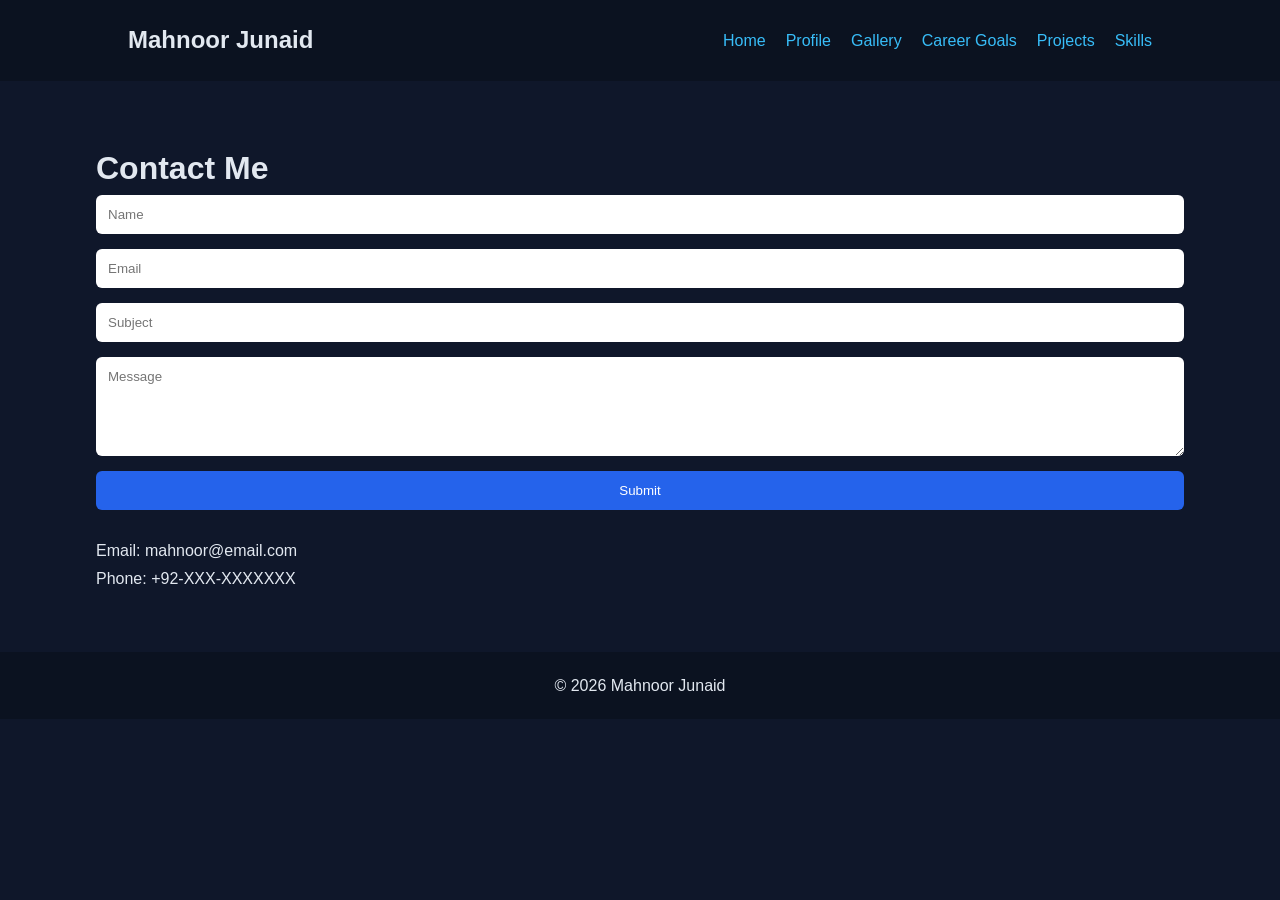
<file: contact.html>
<!DOCTYPE html>
<html>
<head>
    <title>Contact</title>
    <link rel="stylesheet" href="style.css">
</head>
<body>

<nav>
    <h2>Mahnoor Junaid</h2>
    <ul>
        <li><a href="index.html">Home</a></li>
        <li><a href="profile.html">Profile</a></li>
        <li><a href="gallery.html">Gallery</a></li>
        <li><a href="goals.html">Career Goals</a></li>
        <li><a href="projects.html">Projects</a></li>
        <li><a href="skills.html">Skills</a></li>
    </ul>
</nav>

<div class="container">
    <h1>Contact Me</h1>

    <form>
        <input type="text" placeholder="Name" required>
        <input type="email" placeholder="Email" required>
        <input type="text" placeholder="Subject">
        <textarea rows="5" placeholder="Message"></textarea>
        <button type="submit">Submit</button>
    </form>

    <br>
    <p>Email: mahnoor@email.com</p>
    <p>Phone: +92-XXX-XXXXXXX</p>
</div>

<footer>
    © 2026 Mahnoor Junaid
</footer>

</body>
</html>
</file>
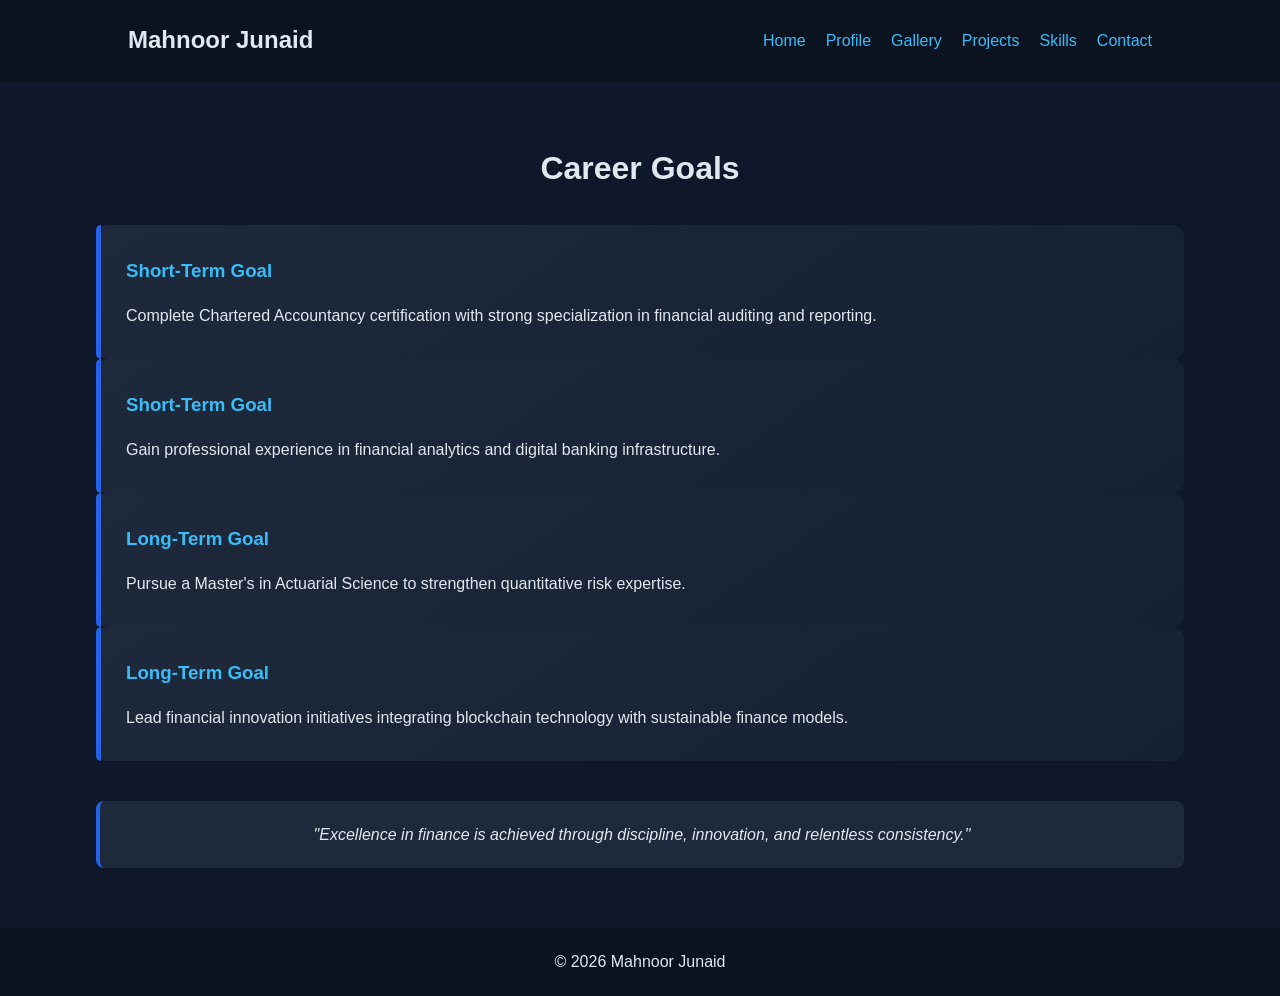
<file: goals.html>
<!DOCTYPE html>
<html>
<head>
    <title>Career Goals</title>
    <link rel="stylesheet" href="style.css">
</head>
<body>

<nav>
    <h2>Mahnoor Junaid</h2>
    <ul>
        <li><a href="index.html">Home</a></li>
        <li><a href="profile.html">Profile</a></li>
        <li><a href="gallery.html">Gallery</a></li>
        <li><a href="projects.html">Projects</a></li>
        <li><a href="skills.html">Skills</a></li>
        <li><a href="contact.html">Contact</a></li>
    </ul>
</nav>

<div class="container">
    <h1 class="section-title">Career Goals</h1>

    <div class="goal-grid">

        <div class="goal-card">
            <h3>Short-Term Goal</h3>
            <p>Complete Chartered Accountancy certification with strong specialization in financial auditing and reporting.</p>
        </div>

        <div class="goal-card">
            <h3>Short-Term Goal</h3>
            <p>Gain professional experience in financial analytics and digital banking infrastructure.</p>
        </div>

        <div class="goal-card">
            <h3>Long-Term Goal</h3>
            <p>Pursue a Master's in Actuarial Science to strengthen quantitative risk expertise.</p>
        </div>

        <div class="goal-card">
            <h3>Long-Term Goal</h3>
            <p>Lead financial innovation initiatives integrating blockchain technology with sustainable finance models.</p>
        </div>

    </div>

    <div class="quote-box">
        "Excellence in finance is achieved through discipline, innovation, and relentless consistency."
    </div>
</div>

<footer>
    © 2026 Mahnoor Junaid
</footer>

</body>
</html>
</file>
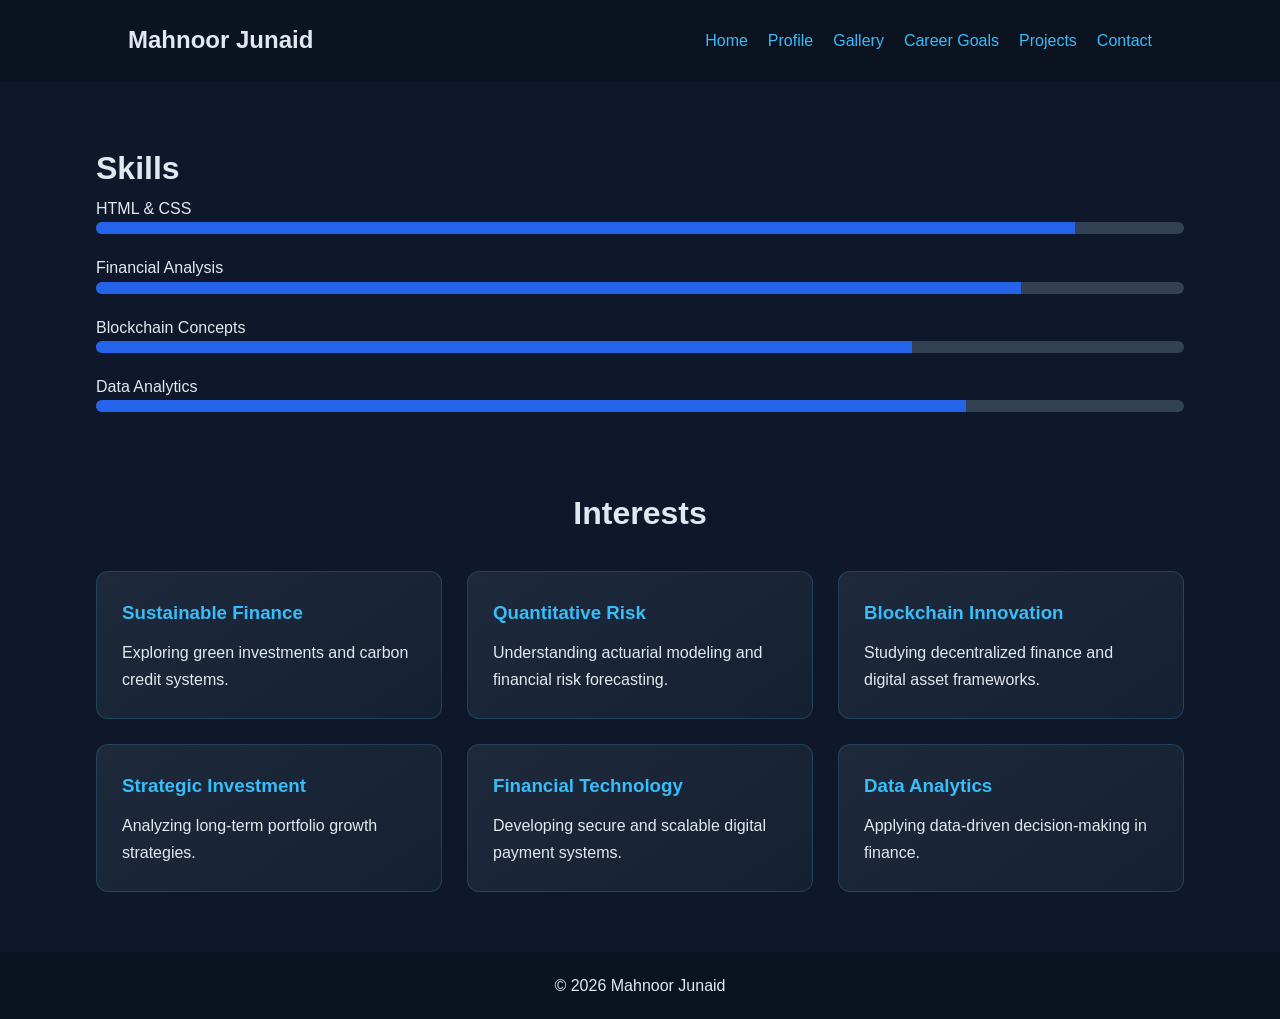
<file: skills.html>
<!DOCTYPE html>
<html>
<head>
    <title>Skills & Interests</title>
    <link rel="stylesheet" href="style.css">
</head>
<body>

<nav>
    <h2>Mahnoor Junaid</h2>
    <ul>
        <li><a href="index.html">Home</a></li>
        <li><a href="profile.html">Profile</a></li>
        <li><a href="gallery.html">Gallery</a></li>
        <li><a href="goals.html">Career Goals</a></li>
        <li><a href="projects.html">Projects</a></li>
        <li><a href="contact.html">Contact</a></li>
    </ul>
</nav>

<div class="container">
    <h1>Skills</h1>

    <div class="skill">
        <p>HTML & CSS</p>
        <div class="skill-bar"><div class="skill-fill" style="width:90%"></div></div>
    </div>

    <div class="skill">
        <p>Financial Analysis</p>
        <div class="skill-bar"><div class="skill-fill" style="width:85%"></div></div>
    </div>

    <div class="skill">
        <p>Blockchain Concepts</p>
        <div class="skill-bar"><div class="skill-fill" style="width:75%"></div></div>
    </div>

    <div class="skill">
        <p>Data Analytics</p>
        <div class="skill-bar"><div class="skill-fill" style="width:80%"></div></div>
    </div>

    <br><br>

    <h1 class="section-title">Interests</h1>

<div class="interest-grid">

    <div class="interest-card">
        <h3>Sustainable Finance</h3>
        <p>Exploring green investments and carbon credit systems.</p>
    </div>

    <div class="interest-card">
        <h3>Quantitative Risk</h3>
        <p>Understanding actuarial modeling and financial risk forecasting.</p>
    </div>

    <div class="interest-card">
        <h3>Blockchain Innovation</h3>
        <p>Studying decentralized finance and digital asset frameworks.</p>
    </div>

    <div class="interest-card">
        <h3>Strategic Investment</h3>
        <p>Analyzing long-term portfolio growth strategies.</p>
    </div>

    <div class="interest-card">
        <h3>Financial Technology</h3>
        <p>Developing secure and scalable digital payment systems.</p>
    </div>

    <div class="interest-card">
        <h3>Data Analytics</h3>
        <p>Applying data-driven decision-making in finance.</p>
    </div>

</div>

</div>

<footer>
    © 2026 Mahnoor Junaid
</footer>

</body>
</html>
</file>
<file: style.css>
* {
    margin: 0;
    padding: 0;
    box-sizing: border-box;
    font-family: 'Segoe UI', sans-serif;
}

body {
    background-color: #0f172a;
    color: #e2e8f0;
    line-height: 1.7;
}

a {
    text-decoration: none;
    color: #38bdf8;
    transition: 0.3s ease;
}

a:hover {
    color: #0ea5e9;
}

nav {
    display: flex;
    justify-content: space-between;
    align-items: center;
    padding: 20px 10%;
    background: #0b1220;
}

nav ul {
    list-style: none;
    display: flex;
    gap: 20px;
}

nav ul li a {
    font-weight: 500;
}

.hero {
    height: 90vh;
    background: linear-gradient(rgba(15,23,42,0.8), rgba(15,23,42,0.9)), 
                url('images/hero.jfif') center/cover no-repeat;
    display: flex;
    flex-direction: column;
    justify-content: center;
    align-items: center;
    text-align: center;
    padding: 0 20px;
}

.hero h1 {
    font-size: 52px;
    font-weight: 600;
}
.hero p {
    max-width: 600px;
    font-size: 18px;
    opacity: 0.9;
}

.btn {
    display: inline-block;
    margin-top: 20px;
    padding: 12px 28px;
    background: #2563eb;
    border-radius: 5px;
    color: white;
}

.btn:hover {
    background: #1d4ed8;
}

.container {
    width: 85%;
    margin: auto;
    padding: 60px 0;
}

.card-grid {
    display: grid;
    grid-template-columns: repeat(3, 1fr);
    gap: 30px;
}

.card {
    background: linear-gradient(145deg, #1e293b, #162033);
    padding: 25px;
    border-radius: 12px;
    transition: 0.3s ease;
    border: 1px solid rgba(56,189,248,0.1);
}

.card:hover {
    transform: translateY(-6px);
    border-color: #2563eb;
}

.card img {
    width: 100%;
    border-radius: 6px;
    margin-bottom: 15px;
}

.profile-section {
    text-align: center;
}

.profile-section img {
    width: 180px;
    border-radius: 50%;
    margin-bottom: 20px;
}

.skill {
    margin-bottom: 20px;
}

.skill-bar {
    background: #334155;
    border-radius: 20px;
    overflow: hidden;
}

.skill-fill {
    height: 12px;
    background: #2563eb;
    width: 0;
    animation: fill 2s forwards;
}

@keyframes fill {
    from { width: 0; }
}

form {
    display: flex;
    flex-direction: column;
    gap: 15px;
}

input, textarea {
    padding: 12px;
    border: none;
    border-radius: 6px;
}

button {
    padding: 12px;
    background: #2563eb;
    color: white;
    border: none;
    border-radius: 6px;
}

footer {
    text-align: center;
    padding: 20px;
    background: #0b1220;
}

@media (max-width: 1024px) {
    .card-grid {
        grid-template-columns: repeat(2, 1fr);
    }
    .gallery-grid {
        grid-template-columns: repeat(2, 1fr);
    }
}

@media (max-width: 640px) {
    nav {
        flex-direction: column;
        gap: 15px;
    }
    .card-grid {
        grid-template-columns: 1fr;
    }
    .gallery-grid {
        grid-template-columns: 1fr;
    }
    .hero h1 {
        font-size: 32px;
    }
}


.section-title {
    font-size: 32px;
    margin-bottom: 30px;
    text-align: center;
}

.profile-grid {
    display: grid;
    grid-template-columns: 1fr 2fr;
    gap: 40px;
    align-items: center;
}

.highlight-box {
    background: #1e293b;
    padding: 15px;
    border-left: 4px solid #2563eb;
    margin-top: 15px;
    border-radius: 6px;
}

.gallery-grid {
    display: grid;
    grid-template-columns: repeat(auto-fit, minmax(250px, 1fr));
    gap: 25px;
}

.gallery-item {
    background: #1e293b;
    border-radius: 12px;
    overflow: hidden;
    transition: 0.4s ease;
}

.gallery-item img {
    width: 100%;
    height: 220px;
    object-fit: cover;
    display: block;
    transition: 0.4s ease;
}

.gallery-item:hover img {
    transform: scale(1.08);
}

.gallery-item p {
    padding: 15px;
    font-size: 15px;
    text-align: center;
    letter-spacing: 0.5px;
}

.goal-card {
    background: linear-gradient(145deg, #1e293b, #162033);
    padding: 30px;
    border-radius: 12px;
    transition: 0.3s ease;
    position: relative;
}

.goal-card::before {
    content: "";
    position: absolute;
    top: 0;
    left: 0;
    width: 5px;
    height: 100%;
    background: #2563eb;
    border-radius: 12px 0 0 12px;
}

.goal-card:hover {
    transform: translateY(-8px);
}

.goal-card h3 {
    margin-bottom: 15px;
    color: #38bdf8;
}

.quote-box {
    margin-top: 40px;
    padding: 20px;
    background: #1e293b;
    text-align: center;
    font-style: italic;
    border-radius: 8px;
    border-left: 4px solid #2563eb;
}

.interest-grid {
    display: grid;
    grid-template-columns: repeat(3, 1fr);
    gap: 25px;
}

.interest-card {
    background: linear-gradient(145deg, #1e293b, #162033);
    padding: 25px;
    border-radius: 12px;
    transition: 0.3s ease;
    border: 1px solid rgba(56,189,248,0.2);
}

.interest-card:hover {
    transform: translateY(-6px);
    border-color: #2563eb;
}

.interest-card h3 {
    margin-bottom: 10px;
    color: #38bdf8;
}

@media (max-width: 1024px) {
    .profile-grid {
        grid-template-columns: 1fr;
        text-align: center;
    }
    .goal-grid {
        grid-template-columns: 1fr;
    }
    .interest-grid {
        grid-template-columns: 1fr 1fr;
    }
}

@media (max-width: 640px) {
    .interest-grid {
        grid-template-columns: 1fr;
    }
}
</file>
